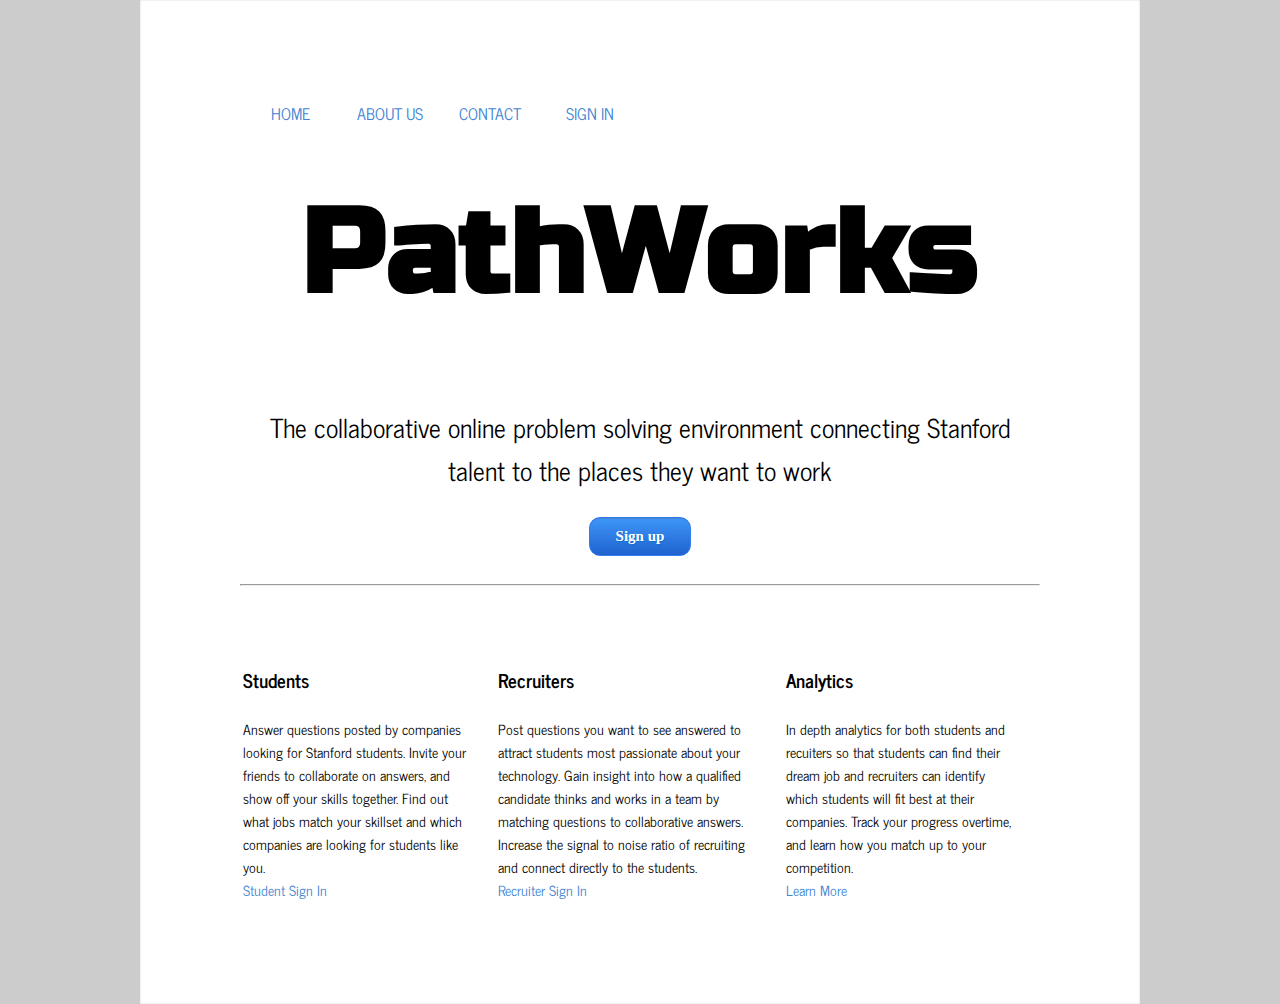
<file: index.html>
<!DOCTYPE html>

<html>
<head>
	<meta charset="utf-8">
	<meta name="viewport" content="widt=device-width, initial-scale=1, minimum-scale=1">
	<link href='http://fonts.googleapis.com/css?family=News+Cycle' rel='stylesheet' type='text/css'>
	<link href='http://fonts.googleapis.com/css?family=Russo+One' rel='stylesheet' type='text/css'>
	<meta name="description" content="PathWorks - a platform offering Stanford Students a platform to collaborate and answer questions in order to connect talent with talent seekers in a way that gives each insight into the world of the other.">
	<title>PathWorks</title>
	<link href="css/splash.css" rel="stylesheet">
</head>

<body id="home">
	<div class="grid"></div>
	<header role="banner">
		<div class = "c">
				<!-- <ul> links for nav bar go here </ul>-->
				<ul>
					<li><a class="main-nav" href="index.html">Home</a></li>
					<li><a class="main-nav" href="team.html">About us</a></li>
					<li><a class="main-nav" href="contact.html">Contact</a></li>
					<li><a class="main-nav" href="signin.html">Sign in</a></li>
				</ul>
			<!--maybe a FB button?-->
		</div>
	</div>
</header>

	<div id="content">
<article role="main">
	<div class="c">
			<header class="col_12">
			<h1 class ="title">PathWorks</h1>
			<!--<img class="title" src="img/title.png" alt="heuristical" width="860" height="200">-->
		</header>

			<header class="col_12">
				<p class="intro">The collaborative online problem solving environment connecting Stanford talent to the places they want to work</p>
				<div class="signin">
					<a href="/Sign up/" class="signup">Sign up</a>
			</div>
		</div>

		<div class="hr"><hr /></div>

		<table>

			<tr>
				<td class="tbhdr"><h3>Students</h3></td>
				<td class="tbhdr"><h3>Recruiters</h3></td>
				<td class="tbhdr"><h3>Analytics</h3></td>
			</tr>


			<tr>
  				<td class="expo">Answer questions posted by companies looking for Stanford students. Invite your friends to collaborate on answers, and show off your skills together. Find out what jobs match your skillset and which companies are looking for students like you. <a class="btlink" href="/Students/">Student Sign In</a></td>

  				<td class="expo">Post questions you want to see answered to attract students most passionate about your technology. Gain insight into how a qualified candidate thinks and works in a team by matching questions to collaborative answers. Increase the signal to noise ratio of recruiting and connect directly to the students. <a class="btlink" href="/Recruiters/">Recruiter Sign In</a></td>

  				<td class="expo">In depth analytics for both students and recuiters so that students can find their dream job and recruiters can identify which students will fit best at their companies. Track your progress overtime, and learn how you match up to your competition. <a class="btlink" href="/Analytics/">Learn More</a></td>

			</tr>
		</table>

	</div>



</body>
</html>
</file>
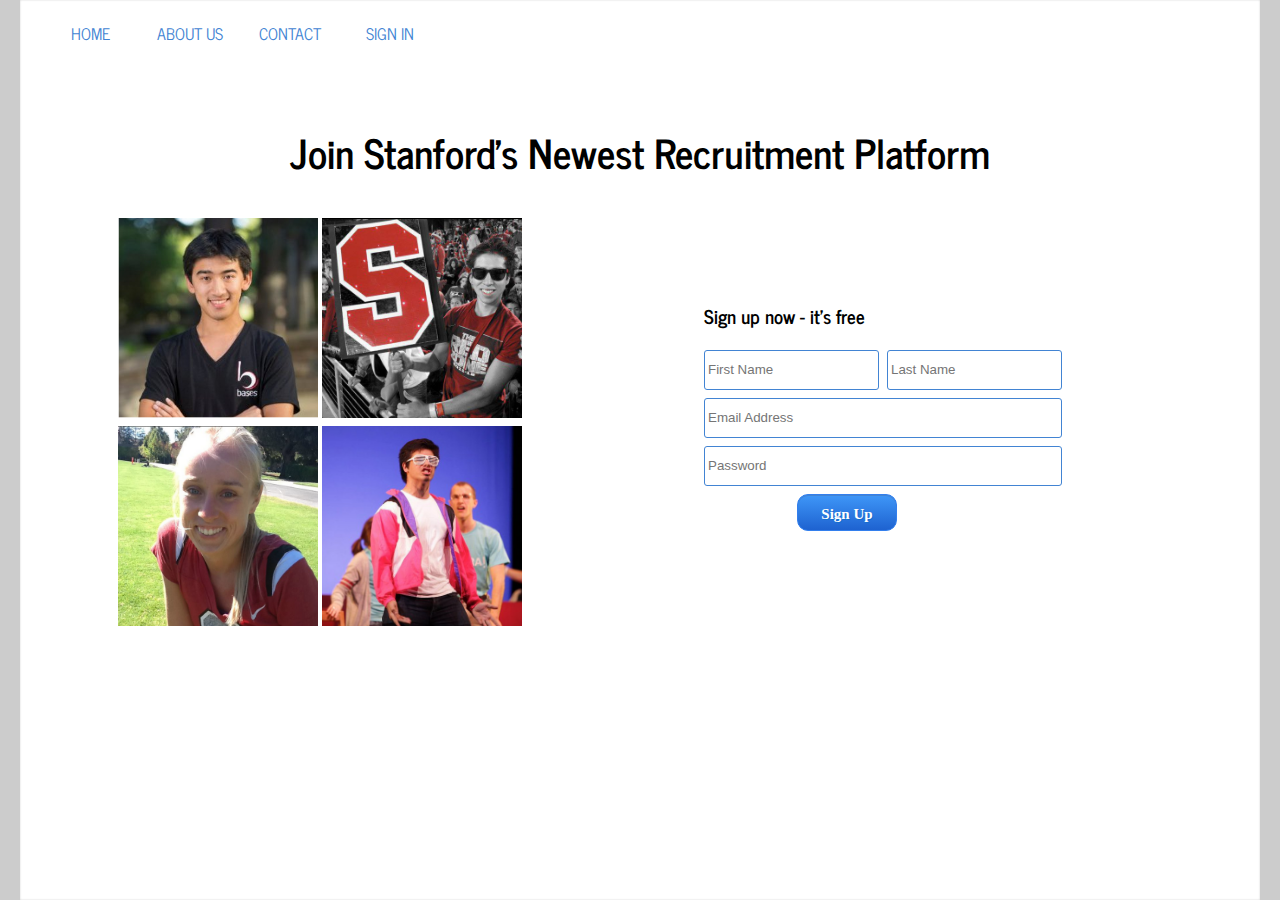
<file: signin.html>
<html>
<head>
	<title>Login Page</title>
	<meta charset="utf-8">
	<meta name="viewport" content="widt=device-width, initial-scale=1, minimum-scale=1">
	<link href='http://fonts.googleapis.com/css?family=News+Cycle' rel='stylesheet' type='text/css'>
	<link href='http://fonts.googleapis.com/css?family=Russo+One' rel='stylesheet' type='text/css'>
	<link href="css/signin.css" rel="stylesheet">
	<script type="text/javascript" src="http://www.parsecdn.com/js/parse-1.2.16.min.js"></script>
	<script type="text/javascript">
    Parse.initialize("4sftOeX7AkMkvDGeSeyBDGo3m888oW8mLmt9Ab3m", "YDEQr8TRZ7JFslar0Qdw4ZbgbFOtEaJ9mBSujeIi");
   </script>
	<script type="text/javascript" src="js/userScripts.js"></script>
</head>

<body>

	<header role="banner">
		<div class = "c">
				<!-- <ul> links for nav bar go here </ul>-->
				<ul>
					<li><a class="main-nav" href="index.html">Home</a></li>
					<li><a class="main-nav" href="team.html">About us</a></li>
					<li><a class="main-nav" href="contact.html">Contact</a></li>
					<li><a class="main-nav" href="signin.html">Sign in</a></li><br>
				</ul>
			<!--maybe a FB button?-->
		</div>
	</div>
</header>
<br>
<br>
<br>

	<h1>Join Stanford's Newest Recruitment Platform</h1>

	<!--Student Pictures-->
	<table class="main">
		<tr>
			<td>
				<table class="pics">

					<tr>
						<td>
							<img class="studentpic" src="img/student1.png" alt="student1" width="200" height="200">
							<img class="studentpic" src="img/student2.png" alt="student2" width="200" height="200">
						</td>
					</tr>
					<tr>
						<td>
							<img class="studentpic" src="img/student3.png" alt="student3" width="200" height="200">
							<img class="studentpic" src="img/student4.png" alt="student4" width="200" height="200">
						</td>
					</tr>

				</table>
			</td>

			<td>
				<h3>Sign up now - it's free</h3>
					<form id="signupForm">
						<div class="name">
							<input class="txtboxname" type="text" name="firstname" placeholder="First Name" style="color:#888;"/>
				 			<input class="txtboxname" type="text" name="lastname" placeholder="Last Name" style="color:#888;"/><br>
						</div>
						<div class="credentials">
				 			<input class="txtbox" type="text" name="email" placeholder="Email Address" style="color:#888;"/><br>
				 			<input class="txtbox" type="text" name="pass" placeholder="Password" style="color:#888;"/><br>
				 		</div>
						<input type="button" class="signup" onclick="SignUp()" value="Sign Up">
					</form>
			</td>
		</tr>
		
	</table>
		




</body>
</html>
</file>
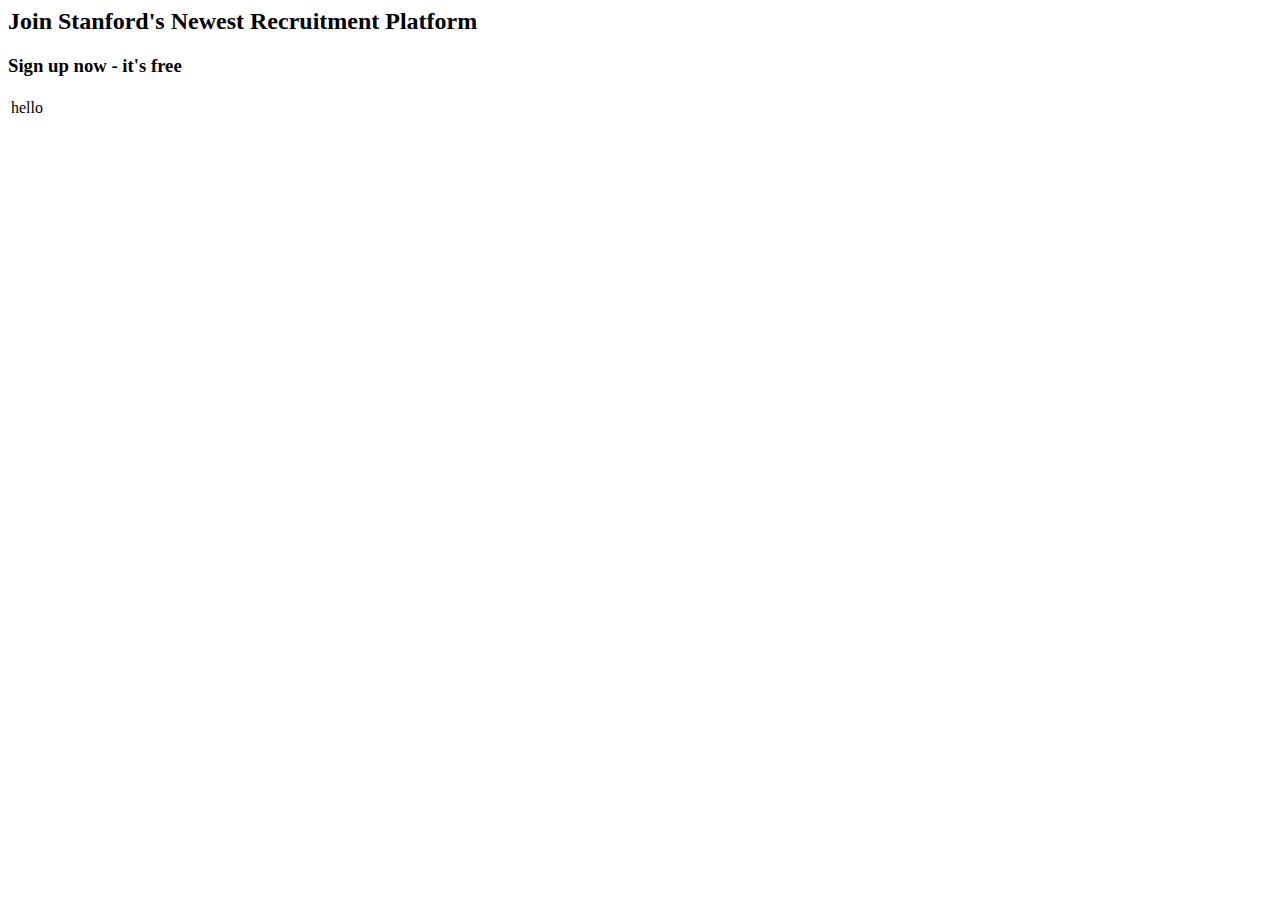
<file: html/signin.html>
<html>
<head>
	<title>Login page</title>
	<meta charset="utf-8">
	<meta name="viewport" content="widt=device-width, initial-scale=1, minimum-scale=1">
	<link href='http://fonts.googleapis.com/css?family=News+Cycle' rel='stylesheet' type='text/css'>
	<link href='http://fonts.googleapis.com/css?family=Russo+One' rel='stylesheet' type='text/css'>
	<style type="text/css" src="css/signin.css"></style> 
</head>

<body>

	<h2>Join Stanford's Newest Recruitment Platform</h2>

	<h3>Sign up now - it's free</h3>

	<!--Student Pictures-->
	<table>
		<tr>
			<td>
				hello
			</td>
		</tr>
		
	</table>
		




</body>
</html>
</file>
<file: css/splash.css>
html{ 
	background-color: #cccccc
}

body {
    padding-top: 60px;
    padding: 100px;
    background-color: #FFFFFF;
  	width: 800px;
  	margin: 0 auto;
  	box-shadow:inset 0 0 2px #cccccc;
}

h1.title {
	margin-left: auto;
	margin-right: auto;
	text-align: center;
	font-size: 120px;
	font-family: 'Russo One', sans-serif;
	font-weight:600;
}

p.intro {
	text-align: center;
	font-family: 'News Cycle', sans-serif;
	font-size: 26px;
	font-style:normal;
	font-weight:400;
}

div.hr {
padding-top: 20px;
padding-bottom: 50px;
margin-left: auto;
margin-right: auto;
width 75em;
height:1em;
}

td.tbhdr
{
	font-family: 'News Cycle', serif;
	font-weight:300;
}

td.tile
{
    padding-left: 20px;
    
}

td.expo
{
	font-family: 'News Cycle', serif;
	font-size: 14px;
	font-weight:100;
	padding-right: 25px;
}

ul
{
	list-style-type:none;
	margin:0;
	padding:0;
}




li
{
float:left;
color:#FFFFFF;
}

a.main-nav
{
	text-align:center;
	height: 26px;
	text-decoration:none;
	text-transform:uppercase;
}

a
{
	display:block;
	font-family: 'News Cycle', sans-serif;
	width:100px;
	color: #4284D3;
}

a.btlink
{

}

a:link {text-decoration:none;}
a:visited {text-decoration:none;}

a:hover 
{
	color: #E6E6E6;
}


.signup {

	-moz-box-shadow:inset 0px 1px 0px 0px #4284D3;
	-webkit-box-shadow:inset 0px 1px 0px 0px #4284D3;
	box-shadow:inset 0px 1px 0px 0px #4284D3;
	background:-webkit-gradient( linear, left top, left bottom, color-stop(0.05, #3d94f6), color-stop(1, #1e62d0) );
	background:-moz-linear-gradient( center top, #3d94f6 5%, #1e62d0 100% );
	filter:progid:DXImageTransform.Microsoft.gradient(startColorstr='#3d94f6', endColorstr='#1e62d0');
	background-color:#3d94f6;
	-webkit-border-top-left-radius:11px;
	-moz-border-radius-topleft:11px;
	border-top-left-radius:11px;
	-webkit-border-top-right-radius:11px;
	-moz-border-radius-topright:11px;
	border-top-right-radius:11px;
	-webkit-border-bottom-right-radius:11px;
	-moz-border-radius-bottomright:11px;
	border-bottom-right-radius:11px;
	-webkit-border-bottom-left-radius:11px;
	-moz-border-radius-bottomleft:11px;
	border-bottom-left-radius:11px;
	text-indent:0;
	border:1px solid #337fed;
	display:block;
	margin:0 auto;
	color:#ffffff;
	font-family:Verdana;
	font-size:15px;
	font-weight:bold;
	font-style:normal;
	height:37px;
	line-height:37px;
	width:100px;
	text-decoration:none;
	text-align:center;
	text-shadow:1px 1px 0px #1570cd;


}
.signup:hover {
	background:-webkit-gradient( linear, left top, left bottom, color-stop(0.05, #1e62d0), color-stop(1, #4284D3) );
	background:-moz-linear-gradient( center top, #1e62d0 5%, #4284D3 100% );
	filter:progid:DXImageTransform.Microsoft.gradient(startColorstr='#1e62d0', endColorstr='#3d94f6');
	background-color:#1e62d0;
}.signup:active {
	position:relative;
	top:1px;

}</style>
</file>
<file: css/signin.css>
html{ 
	background-color: #cccccc
}

body {
    padding-top: 60px;
    padding: 20px;
    background-color: #FFFFFF;
  	width: 1200px;
  	margin: 0 auto;
  	box-shadow:inset 0 0 2px #cccccc;
}

table.main
{
	margin-left: auto;
	margin-right: auto;
}

table.pics
{

}

div.name
{
	padding-left: 175px;
	width: 450px;
}

div.credentials
{
	padding-left: 175px;
}

form
{
}

input.txtboxname
{

	background-repeat:repeat-x;
	border:1px solid #4284D3;
	width: 175px;
	height: 40px;
	color:#333333;
	padding:3px;
	margin-right:4px;
	margin-bottom:8px;
	border-radius: 3px;
	font-family:tahoma, arial, sans-serif;

}

input.txtbox
{

	background-repeat:repeat-x;
	border:1px solid #4284D3;
	width: 358px;
	height: 40px;
	color:#333333;
	padding:3px;
	margin-right:4px;
	margin-bottom:8px;
	border-radius: 3px;
	font-family:tahoma, arial, sans-serif;
}

input.submit{
	display: block;
	padding-left: 175px;
}	

ul
{
	list-style-type:none;
	margin:0;
	padding:0;
}

li
{
float:left;
color:#FFFFFF;
}

a.main-nav
{
	text-align:center;
	height: 26px;
	text-decoration:none;
	text-transform:uppercase;
}

a
{
	display:block;
	font-family: 'News Cycle', sans-serif;
	width:100px;
	color: #4284D3;
}

h1
{
	text-align: center;
	font-family: 'News Cycle', sans-serif;
	font-weight: 200px;
	font-size: 40px;
}

h3
{
	text-align: center;
	padding-left: 175px;
	padding-right: 300px;
	font-family: 'News Cycle', sans-serif;
}

.signup {

	-moz-box-shadow:inset 0px 1px 0px 0px #4284D3;
	-webkit-box-shadow:inset 0px 1px 0px 0px #4284D3;
	box-shadow:inset 0px 1px 0px 0px #4284D3;
	background:-webkit-gradient( linear, left top, left bottom, color-stop(0.05, #3d94f6), color-stop(1, #1e62d0) );
	background:-moz-linear-gradient( center top, #3d94f6 5%, #1e62d0 100% );
	filter:progid:DXImageTransform.Microsoft.gradient(startColorstr='#3d94f6', endColorstr='#1e62d0');
	background-color:#3d94f6;
	-webkit-border-top-left-radius:11px;
	-moz-border-radius-topleft:11px;
	border-top-left-radius:11px;
	-webkit-border-top-right-radius:11px;
	-moz-border-radius-topright:11px;
	border-top-right-radius:11px;
	-webkit-border-bottom-right-radius:11px;
	-moz-border-radius-bottomright:11px;
	border-bottom-right-radius:11px;
	-webkit-border-bottom-left-radius:11px;
	-moz-border-radius-bottomleft:11px;
	border-bottom-left-radius:11px;
	text-indent:0;
	border:1px solid #337fed;
	display:block;
	margin:0 auto;
	color:#ffffff;
	font-family:Verdana;
	font-size:15px;
	font-weight:bold;
	font-style:normal;
	height:37px;
	line-height:37px;
	width:100px;
	text-decoration:none;
	text-align:center;
	text-shadow:1px 1px 0px #1570cd;


}
.signup:hover {
	background:-webkit-gradient( linear, left top, left bottom, color-stop(0.05, #1e62d0), color-stop(1, #4284D3) );
	background:-moz-linear-gradient( center top, #1e62d0 5%, #4284D3 100% );
	filter:progid:DXImageTransform.Microsoft.gradient(startColorstr='#1e62d0', endColorstr='#3d94f6');
	background-color:#1e62d0;
}.signup:active {
	position:relative;
	top:1px;
}

a:hover 
{
	color: #E6E6E6;
}
</file>
